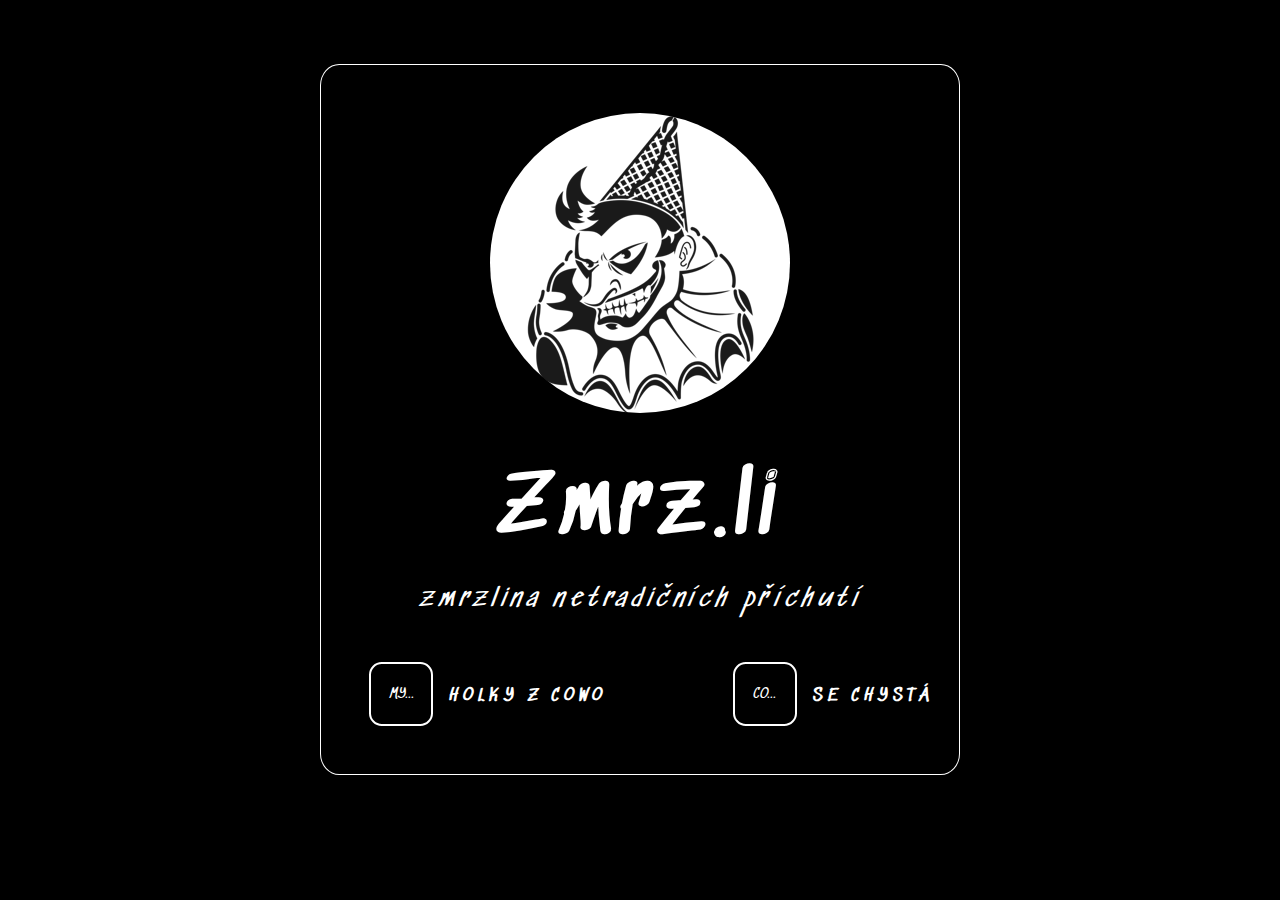
<file: index.html>
<!DOCTYPE html>
<html lang="en">
  <head>
    <meta charset="UTF-8" />
    <meta http-equiv="X-UA-Compatible" content="IE=edge" />
    <meta name="viewport" content="width=device-width, initial-scale=1.0" />
    <title>Zmrz.li</title>

    <link rel="preconnect" href="https://fonts.gstatic.com" />
    <link
      href="https://fonts.googleapis.com/css2?family=Sedgwick+Ave&display=swap"
      rel="stylesheet"
    />

    <!-- font-family: 'Sedgwick Ave', cursive; -->
    <link rel="stylesheet" type="text/css" href="index.css" />
  </head>
  <body>
    <main>
      <img id="joker" src="podklady/joker.png" alt="Joker" />
      <h1 class="nadpis-zmrzli">Zmrz.li</h1>
      <p>zmrzlina netradičních příchutí</p>
      <section>
        <div class="btn">
          <a href="index_holky.html"> <button>MY...</button></a>
          <h3>HOLKY Z COWO</h3>
        </div>

        <div class="btn">
          <a href="index_chysta.html"> <button>CO...</button> </a>
          <h3>SE CHYSTÁ</h3>
        </div>
      </section>
    </main>
  </body>
</html>
</file>
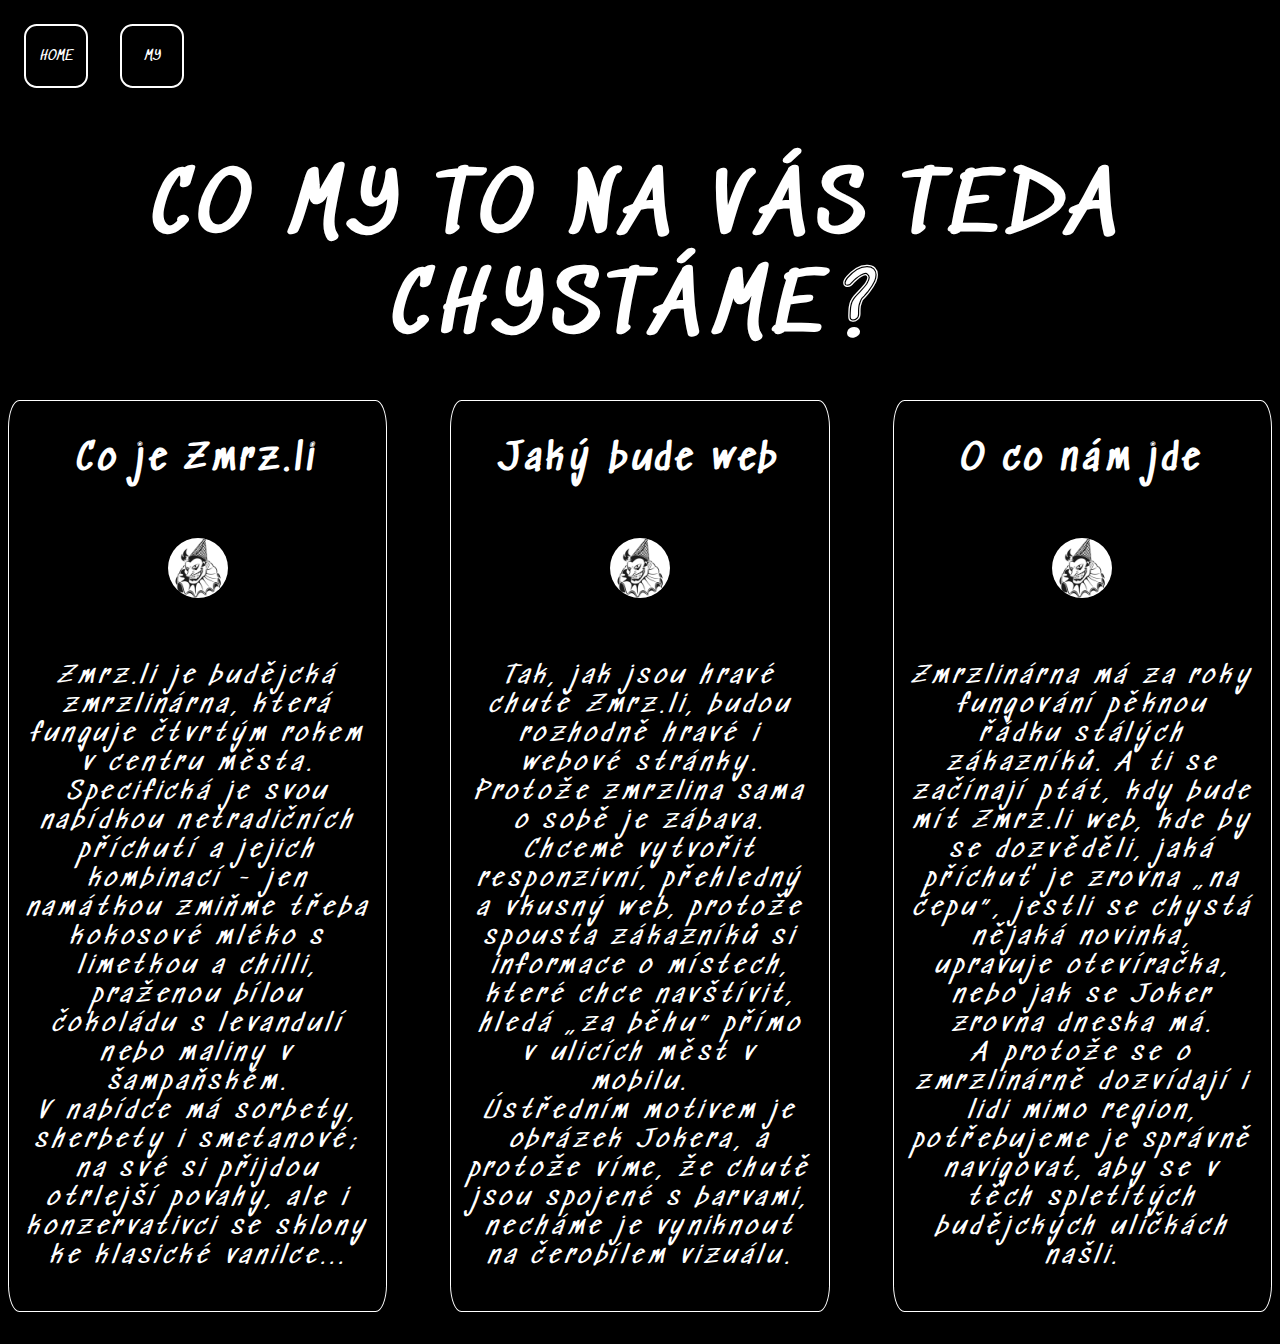
<file: index_chysta.html>
<!DOCTYPE html>
<html lang="cs">
  <head>
    <meta charset="UTF-8" />
    <meta http-equiv="X-UA-Compatible" content="IE=edge" />
    <meta name="viewport" content="width=device-width, initial-scale=1.0" />
    <title>Document</title>
    <link rel="preconnect" href="https://fonts.gstatic.com" />
    <link
      href="https://fonts.googleapis.com/css2?family=Sedgwick+Ave&display=swap"
      rel="stylesheet"
    />
    <link rel="stylesheet" type="text/css" href="index.css" />
  </head>
  <body>
    <div class="btn_container">
      <div class="btn_home">
        <a href="index.html"> <button>HOME</button> </a>
      </div>
      <div class="btn_co">
        <a href="index_holky.html"> <button>MY</button> </a>
      </div>
    </div>
    <section>
      <h1>CO MY TO NA VÁS TEDA CHYSTÁME?</h1>
    </section>
    <section class="triBoxy">
      <div class="coJeZmrzli">
        <h2>Co je Zmrz.li</h2>
        <img class="miniJoker" src="podklady/joker.png" alt="miniJoker" />
        <p>
          Zmrz.li je budějcká zmrzlinárna, která funguje čtvrtým rokem v centru
          města. Specifická je svou nabídkou netradičních příchutí a jejich
          kombinací - jen namátkou zmiňme třeba kokosové mléko s limetkou a
          chilli, praženou bílou čokoládu s levandulí nebo maliny v šampaňském.
          <br />
          V nabídce má sorbety, sherbety i smetanové; na své si přijdou otrlejší
          povahy, ale i konzervativci se sklony ke klasické vanilce...
        </p>
      </div>
      <div class="jakyBudeWeb">
        <h2>Jaký bude web</h2>
        <img class="miniJoker" src="podklady/joker.png" alt="miniJoker" />
        <p>
          Tak, jak jsou hravé chutě Zmrz.li, budou rozhodně hravé i webové
          stránky. Protože zmrzlina sama o sobě je zábava. <br />
          Chceme vytvořit responzivní, přehledný a vkusný web, protože spousta
          zákazníků si informace o místech, které chce navštívit, hledá „za
          běhu“ přímo v ulicích měst v mobilu. <br />
          Ústředním motivem je obrázek Jokera, a protože víme, že chutě jsou
          spojené s barvami, necháme je vyniknout na čerobílem vizuálu.
        </p>
      </div>
      <div class="oCoJde">
        <h2>O co nám jde</h2>
        <img class="miniJoker" src="podklady/joker.png" alt="miniJoker" />
        <p>
          Zmrzlinárna má za roky fungování pěknou řádku stálých zákazníků. A ti
          se začínají ptát, kdy bude mít Zmrz.li web, kde by se dozvěděli, jaká
          příchuť je zrovna „na čepu“, jestli se chystá nějaká novinka, upravuje
          otevíračka, nebo jak se Joker zrovna dneska má. <br />
          A protože se o zmrzlinárně dozvídají i lidi mimo region, potřebujeme je
          správně navigovat, aby se v těch spletitých budějckých uličkách našli.
        </p>
      </div>
    </section>
  </body>
</html>
</file>
<file: index.css>
html {
  box-sizing: border-box;
}
*,
::after,
::before {
  box-sizing: inherit;
}

body {
  color: white;
  background-color: black;
  font-family: 'Sedgwick Ave', cursive;
  letter-spacing: 0.3rem;
}

.miniJoker {
  max-width: 60px;
}

h1 {
  font-family: 'Sedgwick Ave', cursive;
  font-size: 5rem;
  letter-spacing: 0.5rem;
  text-align: center;
  margin: 0.5rem 1rem;
}
h2 {
  font-family: 'Sedgwick Ave', cursive;
  font-size: 2.2rem;
  text-align: center;
  padding: 0.5rem;
}
h3 {
  color: white;
  font-size: 1rem;
  margin: 0;
  padding: 1.5rem 1.5rem 1.5rem 1rem;
  text-decoration: none;
}
main {
  max-width: 40rem;
  border-radius: 3%;
  border: solid 0.1rem white;
  background-color: black;
  margin: 4rem auto;
}
section {
  display: flex;
  justify-content: space-between;
  text-align: center;
  max-width: 80rem;
  margin: auto;
  margin-top: 2rem;
  margin-bottom: 2rem;
}
.triBoxy {
  background-color: black;
  max-width: 80rem;
}

.coJeZmrzli,
.jakyBudeWeb,
.oCoJde {
  max-width: 30%;
  border-radius: 3%;
  border: solid 0.1rem white;
}

.coJe a {
  color: white;
  text-decoration: none;
}
a :hover {
  background-color: rgb(100, 88, 88);
}
p {
  text-align: center;
  font-size: 1.5rem;
  font-style: italic;
  font-family: 'Sedgwick Ave', cursive;
  background-color: black;
  margin-top: 0;
  padding: 1rem;
}

img {
  display: block;
  border-radius: 50%;
  margin: 3rem auto;
  filter: grayscale(100%);
}
button {
  color: white;
  font-family: 'Sedgwick Ave', cursive;
  transition-duration: 0.4s;
  border-radius: 20%;
  width: 4rem;
  height: 4rem;
  border: white 2px solid;
  background-color: black;
  margin-bottom: 1rem;
}
.btn {
  display: flex;
  justify-content: center;
  margin-left: 3rem;
}
.btn_container {
  display: flex;
}
.btn_home,
.btn_co {
  margin: 1rem;
}

.container {
  display: flex;
  flex-wrap: wrap;
  justify-content: center;
}

.tym {
  display: flex;
  margin: 2rem;
  max-width: 20rem;
}
.osoba {
  margin: 1rem;
  justify-content: center;
  border: white 2px solid;
  background-color: black;
  border-radius: 3%;
}

.osoba_foto img {
  width: 100%;
  padding: 1rem;
  margin: 0;
}

.kdoJsem {
  text-align: center;
  font-size: 1.5rem;
}
</file>
